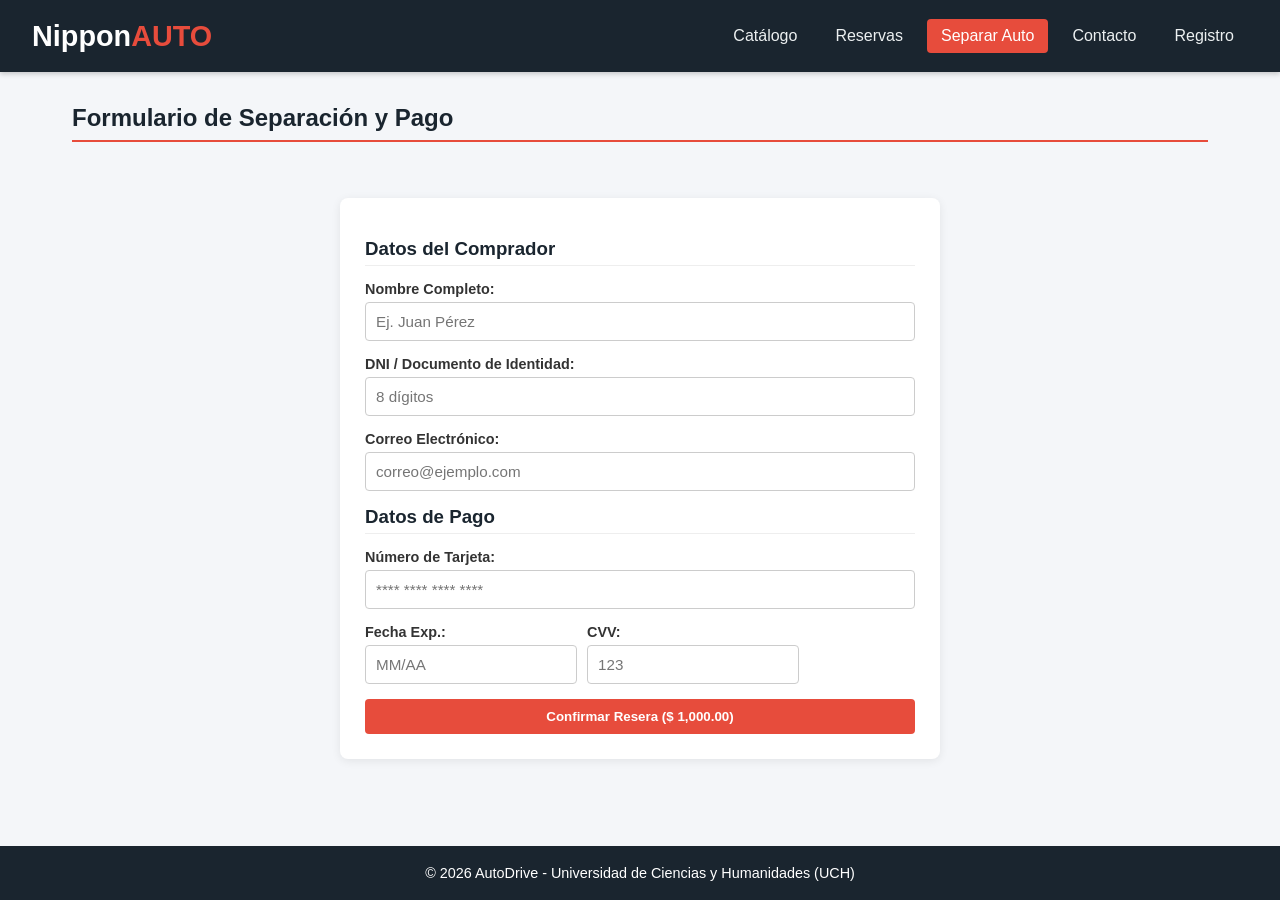
<file: checkout.html>
<!DOCTYPE html>
<html lang="es">
<head>
    <meta charset="UTF-8">
    <meta name="viewport" content="width=device-width, initial-scale=1.0">
    <title>NipponAUTO | Proceso de Pago</title>
    <link rel="stylesheet" href="styles.css">
</head>
<body>

    <header class="header">
        <div class="logo">
            <h1>Nippon<span>AUTO</span></h1>
        </div>
        <nav class="nav">
            <a href="index.html">Catálogo</a>
            <a href="Compras.html">Reservas</a>
            <a href="checkout.html" class="active">Separar Auto</a>
            <a href="contacto.html">Contacto</a>
            <a href="registro.html">Registro</a>
        </nav>
    </header>

    <main class="container page-content">
        <h2>Formulario de Separación y Pago</h2>
        
        <form class="form-card" onsubmit="event.preventDefault(); alert('¡Reserva procesada con éxito!');">
            <h3>Datos del Comprador</h3>
            <div class="form-group">
                <label>Nombre Completo:</label>
                <input type="text" placeholder="Ej. Juan Pérez" required>
            </div>
            <div class="form-group">
                <label>DNI / Documento de Identidad:</label>
                <input type="text" placeholder="8 dígitos" required>
            </div>
            <div class="form-group">
                <label>Correo Electrónico:</label>
                <input type="email" placeholder="correo@ejemplo.com" required>
            </div>

            <h3>Datos de Pago</h3>
            <div class="form-group">
                <label>Número de Tarjeta:</label>
                <input type="text" placeholder="**** **** **** ****" required>
            </div>
            <div class="form-row">
                <div class="form-group">
                    <label>Fecha Exp.:</label>
                    <input type="text" placeholder="MM/AA" required>
                </div>
                <div class="form-group">
                    <label>CVV:</label>
                    <input type="password" placeholder="123" required>
                </div>
            </div>

            <button type="submit" class="btn btn-primary">Confirmar Resera ($ 1,000.00)</button>
        </form>
    </main>

    <footer>
        <p>&copy; 2026 AutoDrive - Universidad de Ciencias y Humanidades (UCH)</p>
    </footer>

</body>
</html>
</file>
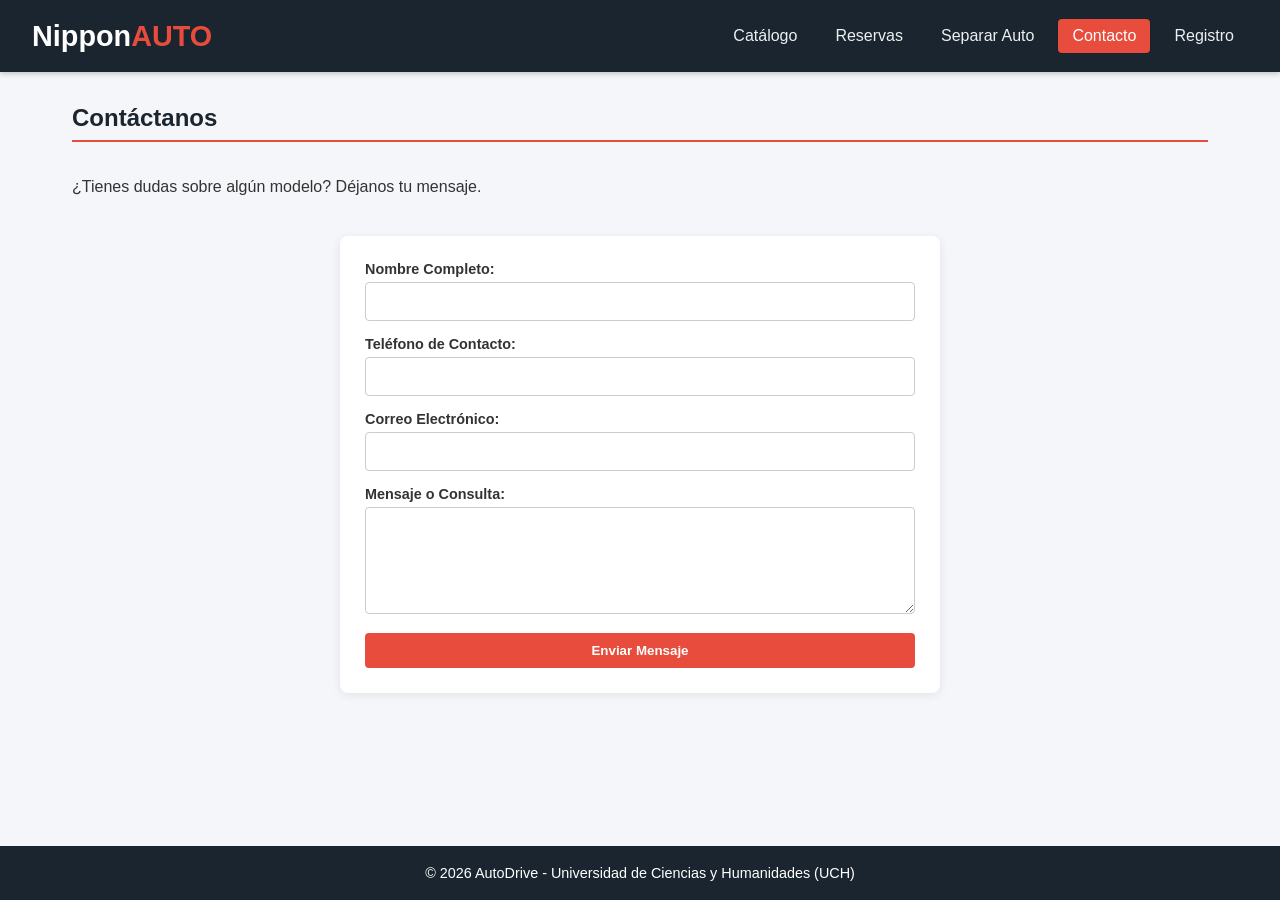
<file: contacto.html>
<!DOCTYPE html>
<html lang="es">
<head>
    <meta charset="UTF-8">
    <meta name="viewport" content="width=device-width, initial-scale=1.0">
    <title>Nippon AUTO| Contacto</title>
    <link rel="stylesheet" href="styles.css">
</head>
<body>

    <header class="header">
        <div class="logo">
            <h1>Nippon<span>AUTO</span></h1>
        </div>
        <nav class="nav">
            <a href="index.html">Catálogo</a>
            <a href="Compras.html">Reservas</a>
            <a href="checkout.html">Separar Auto</a>
            <a href="contacto.html" class="active">Contacto</a>
            <a href="registro.html">Registro</a>
        </nav>
    </header>

    <main class="container page-content">
        <h2>Contáctanos</h2>
        <p>¿Tienes dudas sobre algún modelo? Déjanos tu mensaje.</p>

        <form class="form-card" onsubmit="event.preventDefault(); alert('Mensaje enviado correctamente');">
            <div class="form-group">
                <label>Nombre Completo:</label>
                <input type="text" required>
            </div>
            <div class="form-group">
                <label>Teléfono de Contacto:</label>
                <input type="tel" required>
            </div>
            <div class="form-group">
                <label>Correo Electrónico:</label>
                <input type="email" required>
            </div>
            <div class="form-group">
                <label>Mensaje o Consulta:</label>
                <textarea rows="5" required></textarea>
            </div>
            <button type="submit" class="btn btn-primary">Enviar Mensaje</button>
        </form>
    </main>

    <footer>
        <p>&copy; 2026 AutoDrive - Universidad de Ciencias y Humanidades (UCH)</p>
    </footer>

</body>
</html>
</file>
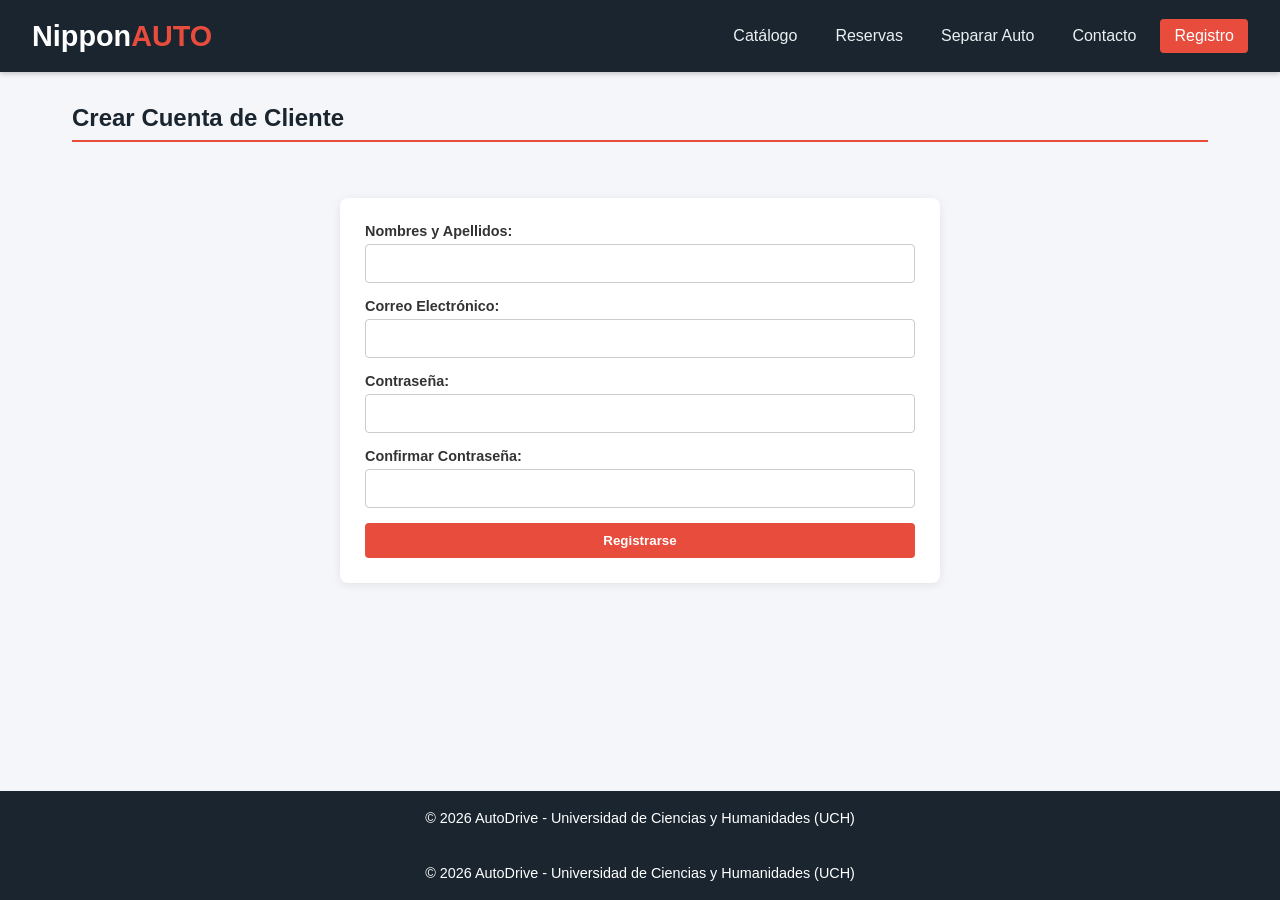
<file: registro.html>
<!DOCTYPE html>
<html lang="es">
<head>
    <meta charset="UTF-8">
    <meta name="viewport" content="width=device-width, initial-scale=1.0">
    <title>Nippon AUTO | Registro de Usuario</title>
    <link rel="stylesheet" href="styles.css">
</head>
<body>

    <header class="header">
        <div class="logo">
            <h1>Nippon<span>AUTO</span></h1>
        </div>
        <nav class="nav">
            <a href="index.html">Catálogo</a>
            <a href="carrito.html">Reservas</a>
            <a href="checkout.html">Separar Auto</a>
            <a href="contacto.html">Contacto</a>
            <a href="registro.html" class="active">Registro</a>
        </nav>
    </header>

    <main class="container page-content">
        <h2>Crear Cuenta de Cliente</h2>

        <form class="form-card" onsubmit="event.preventDefault(); alert('Registro exitoso');">
            <div class="form-group">
                <label>Nombres y Apellidos:</label>
                <input type="text" required>
            </div>
            <div class="form-group">
                <label>Correo Electrónico:</label>
                <input type="email" required>
            </div>
            <div class="form-group">
                <label>Contraseña:</label>
                <input type="password" required>
            </div>
            <div class="form-group">
                <label>Confirmar Contraseña:</label>
                <input type="password" required>
            </div>
            <button type="submit" class="btn btn-primary">Registrarse</button>
        </form>
    </main>

    <footer>
        <p>&copy; 2026 AutoDrive - Universidad de Ciencias y Humanidades (UCH)</p>
    </footer>

</body>
</html>

    <footer>
        <p>&copy; 2026 AutoDrive - Universidad de Ciencias y Humanidades (UCH)</p>
    </footer>

</body>
</html>
</file>
<file: styles.css>
* {
    margin: 0;
    padding: 0;
    box-sizing: border-box;
    font-family: 'Segoe UI', Tahoma, Geneva, Verdana, sans-serif;
}

body {
    background-color: #f4f6f9;
    color: #333;
    display: flex;
    flex-direction: column;
    min-height: 100vh;
}

/* ==========================================================================
   2. ENCABEZADO Y NAVEGACIÓN (HEADER & NAV)
   ========================================================================== */
.header {
    background-color: #1a252f;
    color: #fff;
    padding: 1.2rem 2rem;
    display: flex;
    justify-content: space-between;
    align-items: center;
    flex-wrap: wrap;
    box-shadow: 0 2px 5px rgba(0,0,0,0.2);
}

.logo h1 {
    font-size: 1.8rem;
    font-weight: 700;
}

.logo span {
    color: #e74c3c;
}

.nav {
    display: flex;
    gap: 10px;
    flex-wrap: wrap;
}

.nav a {
    color: #ecf0f1;
    text-decoration: none;
    font-weight: 500;
    padding: 8px 14px;
    border-radius: 4px;
    transition: all 0.3s ease;
}

.nav a:hover,
.nav a.active {
    background-color: #e74c3c;
    color: #ffffff;
}

/* ==========================================================================
   3. BANNER PRINCIPAL (HERO SECTION)
   ========================================================================== */
.hero {
    background: linear-gradient(rgba(0,0,0,0.65), rgba(0,0,0,0.65)), 
                url('https://images.unsplash.com/photo-1503376780353-7e6692767b70?w=1200') center/cover no-repeat;
    color: #ffffff;
    text-align: center;
    padding: 3.5rem 1rem;
}

.hero h2 {
    font-size: 2.2rem;
    margin-bottom: 10px;
}

.hero p {
    font-size: 1.1rem;
    color: #ddd;
}

/* ==========================================================================
   4. ESTRUCTURA Y CONTENEDORES PRINCIPALES
   ========================================================================== */
.container {
    display: flex;
    gap: 20px;
    padding: 2rem;
    max-width: 1200px;
    margin: 0 auto;
    width: 100%;
    flex: 1;
}

.page-content {
    flex-direction: column;
}

.page-content h2 {
    margin-bottom: 1rem;
    color: #1a252f;
    border-bottom: 2px solid #e74c3c;
    padding-bottom: 8px;
    display: inline-block;
}

/* ==========================================================================
   5. BARRA LATERAL (FILTROS)
   ========================================================================== */
.filters {
    background: #ffffff;
    padding: 20px;
    border-radius: 8px;
    width: 250px;
    height: fit-content;
    box-shadow: 0 2px 8px rgba(0,0,0,0.08);
}

.filters h3 {
    margin-bottom: 15px;
    border-bottom: 2px solid #e74c3c;
    padding-bottom: 5px;
    color: #1a252f;
}

.filter-group {
    margin-bottom: 15px;
}

.filter-group label {
    display: block;
    margin-bottom: 5px;
    font-weight: 600;
    font-size: 0.9rem;
}

.filter-group select,
.filter-group input {
    width: 100%;
    padding: 8px 10px;
    border-radius: 4px;
    border: 1px solid #ccc;
    outline: none;
}

.filter-group select:focus {
    border-color: #e74c3c;
}

/* ==========================================================================
   6. CATÁLOGO Y TARJETAS DE AUTOS (GRILLA 4 COLUMNAS)
   ========================================================================== */
.catalog {
    flex: 1;
}

.catalog h2 {
    margin-bottom: 15px;
    color: #1a252f;
}

.product-grid {
    display: grid;
    grid-template-columns: repeat(auto-fit, minmax(200px, 1fr));
    gap: 20px;
}

@media (min-width: 1024px) {
    .product-grid {
        grid-template-columns: repeat(4, 1fr);
    }
}

.product-card {
    background: #ffffff;
    border-radius: 8px;
    overflow: hidden;
    box-shadow: 0 2px 8px rgba(0,0,0,0.08);
    display: flex;
    flex-direction: column;
    transition: transform 0.3s ease, box-shadow 0.3s ease;
}

.product-card:hover {
    transform: translateY(-5px);
    box-shadow: 0 5px 15px rgba(0,0,0,0.15);
}

.product-card img {
    width: 100%;
    height: 160px;
    object-fit: cover;
}

.card-body {
    padding: 15px;
    display: flex;
    flex-direction: column;
    flex: 1;
}

.card-body h3 {
    font-size: 1.05rem;
    color: #1a252f;
}

.specs {
    color: #666;
    font-size: 0.85rem;
    margin: 8px 0;
}

.price {
    font-size: 1.25rem;
    color: #e74c3c;
    font-weight: bold;
    margin-bottom: 12px;
}

/* ==========================================================================
   7. FORMULARIOS (REGISTRO, CONTACTO, CHECKOUT)
   ========================================================================== */
.form-card {
    background: #ffffff;
    padding: 25px;
    border-radius: 8px;
    max-width: 600px;
    width: 100%;
    margin: 20px auto;
    box-shadow: 0 2px 10px rgba(0,0,0,0.08);
}

.form-card h3 {
    margin-top: 15px;
    margin-bottom: 15px;
    color: #1a252f;
    border-bottom: 1px solid #eee;
    padding-bottom: 5px;
}

.form-group {
    margin-bottom: 15px;
}

.form-group label {
    display: block;
    margin-bottom: 5px;
    font-weight: 600;
    font-size: 0.9rem;
}

.form-group input, 
.form-group textarea, 
.form-group select {
    width: 100%;
    padding: 10px;
    border: 1px solid #ccc;
    border-radius: 4px;
    font-size: 0.95rem;
    outline: none;
}

.form-group input:focus, 
.form-group textarea:focus {
    border-color: #e74c3c;
}

.form-row {
    display: flex;
    gap: 10px;
}

/* ==========================================================================
   8. TABLA DEL CARRITO Y RESUMEN DE COMPRA
   ========================================================================== */
.table-container {
    overflow-x: auto;
    margin-top: 15px;
}

.cart-table {
    width: 100%;
    border-collapse: collapse;
    background: #ffffff;
    box-shadow: 0 2px 8px rgba(0,0,0,0.08);
    border-radius: 8px;
    overflow: hidden;
}

.cart-table th, 
.cart-table td {
    padding: 12px 15px;
    text-align: left;
    border-bottom: 1px solid #eee;
}

.cart-table th {
    background: #1a252f;
    color: #ffffff;
    font-weight: 600;
}

.cart-table img {
    width: 80px;
    height: 55px;
    object-fit: cover;
    border-radius: 4px;
}

.cart-summary {
    margin-top: 25px;
    text-align: right;
    background: #ffffff;
    padding: 20px;
    border-radius: 8px;
    box-shadow: 0 2px 8px rgba(0,0,0,0.08);
}

.cart-summary h3 {
    margin-bottom: 15px;
    color: #1a252f;
}

.cart-summary span {
    color: #e74c3c;
    font-size: 1.4rem;
}

/* ==========================================================================
   9. BOTONES UNIVERSALES
   ========================================================================== */
.btn {
    display: inline-block;
    text-align: center;
    background-color: #1a252f;
    color: #ffffff;
    text-decoration: none;
    padding: 10px 15px;
    border-radius: 4px;
    border: none;
    cursor: pointer;
    font-weight: bold;
    width: 100%;
    margin-top: auto;
    transition: background 0.3s ease;
}

.btn:hover {
    background-color: #e74c3c;
}

.btn-primary {
    background-color: #e74c3c;
}

.btn-primary:hover {
    background-color: #c0392b;
}

.btn-filter {
    background-color: #e74c3c;
}

.btn-filter:hover {
    background-color: #c0392b;
}

.btn-danger {
    background-color: #d9534f;
    width: auto;
    padding: 6px 12px;
}

.btn-danger:hover {
    background-color: #c9302c;
}

/* ==========================================================================
   10. PIE DE PÁGINA (FOOTER)
   ========================================================================== */
footer {
    background: #1a252f;
    color: #ffffff;
    text-align: center;
    padding: 1.2rem;
    margin-top: auto;
    font-size: 0.9rem;
}

/* ==========================================================================
   11. DISEÑO RESPONSIVE (MÓVILES Y TABLETS)
   ========================================================================== */
@media (max-width: 768px) {
    .container {
        flex-direction: column;
        padding: 1rem;
    }

    .filters {
        width: 100%;
    }

    .header {
        flex-direction: column;
        gap: 15px;
        text-align: center;
    }

    .nav {
        justify-content: center;
    }

    .nav a {
        margin: 2px;
        font-size: 0.9rem;
    }

    .cart-summary {
        text-align: center;
    }

    .form-row {
        flex-direction: column;
        gap: 0;
    }
}
</file>
